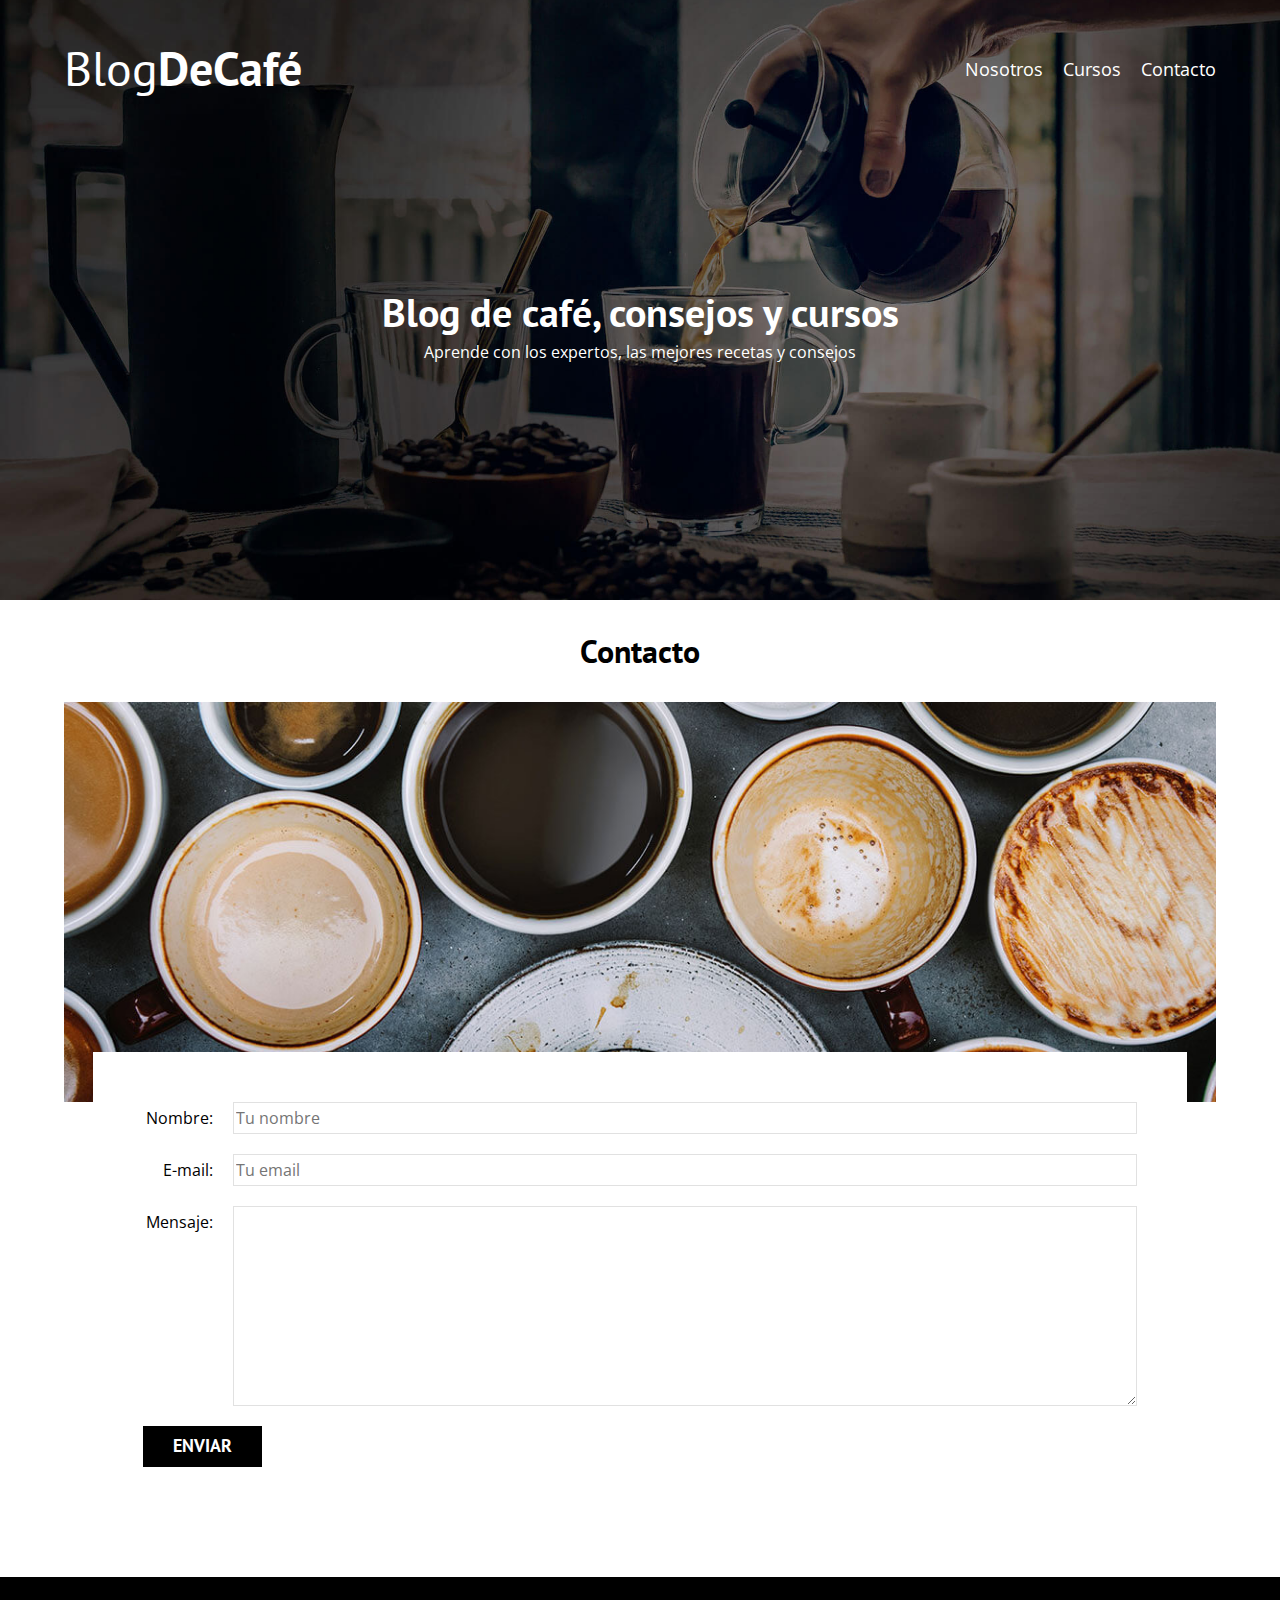
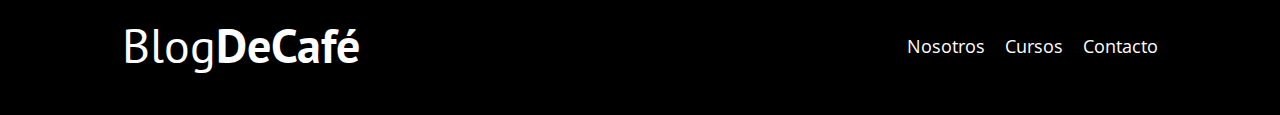
<file: contacto.html>
<!DOCTYPE html>
<html lang="en">

<head>
    <meta charset="UTF-8">
    <meta http-equiv="X-UA-Compatible" content="IE=edge">
    <meta name="viewport" content="width=device-width, initial-scale=1.0">
    <title>BlogCafé</title>
    <link rel="stylesheet" href="CSS/normalize.css">
    <link href="https://fonts.googleapis.com/css2?family=Open+Sans&family=PT+Sans:wght@400;700&display=swap"
        rel="stylesheet">
    <link rel="stylesheet" href="CSS/style.css">
</head>

<body>
    <header class="header">
        <div class="contenedor">
            <div class="barra">
                <a class="logo" href="index.html">
                    <h1 class="logo__nombre no-margin centrar-texto">Blog<span class="logo__bold">DeCafé</span></h1>
                </a>

                <nav class="navegacion">
                    <a href="nosotros.html" class="navegacion__enlace">Nosotros</a>
                    <a href="cursos.html" class="navegacion__enlace">Cursos</a>
                    <a href="contacto.html" class="navegacion__enlace">Contacto</a>
                </nav>
            </div>
        </div>

        <div class="header__texto">
            <h2 class="no-margin">Blog de café, consejos y cursos</h2>
            <p class="no-margin">Aprende con los expertos, las mejores recetas y consejos</p>
        </div>

    </header>

    <main class="contenedor">
        <h3 class="centrar-texto">Contacto</h3>

        <div class="contacto-bg"></div>

        <form class="formulario">
            <div class="campo">
                <label class="campo__label" for="nombre">Nombre:</label>
                <input class="campo__field" type="text" placeholder="Tu nombre" id="nombre">
            </div>
            <div class="campo">
                <label class="campo__label" for="email">E-mail:</label>
                <input class="campo__field" type="email" placeholder="Tu email" id="email">
            </div>
            <div class="campo">
                <label class="campo__label" for="mensaje">Mensaje:</label>
                <textarea class="campo__field campo__field--texarea" id="mensaje"></textarea>
            </div>

            <div class="campo">
                <input class="boton boton--primario" type="submit" value="Enviar">
            </div>
        </form>
    </main>

    <footer class="footer">
        <div class="contenedor">
            <div class="contenedor">
                <div class="barra">
                    <a class="logo" href="index.html">
                        <h1 class="logo__nombre no-margin centrar-texto">Blog<span class="logo__bold">DeCafé</span></h1>
                    </a>

                    <nav class="navegacion">
                        <a href="nosotros.html" class="navegacion__enlace">Nosotros</a>
                        <a href="cursos.html" class="navegacion__enlace">Cursos</a>
                        <a href="contacto.html" class="navegacion__enlace">Contacto</a>
                    </nav>
                </div>
            </div>
    </footer>
</body>

</html>
</file>
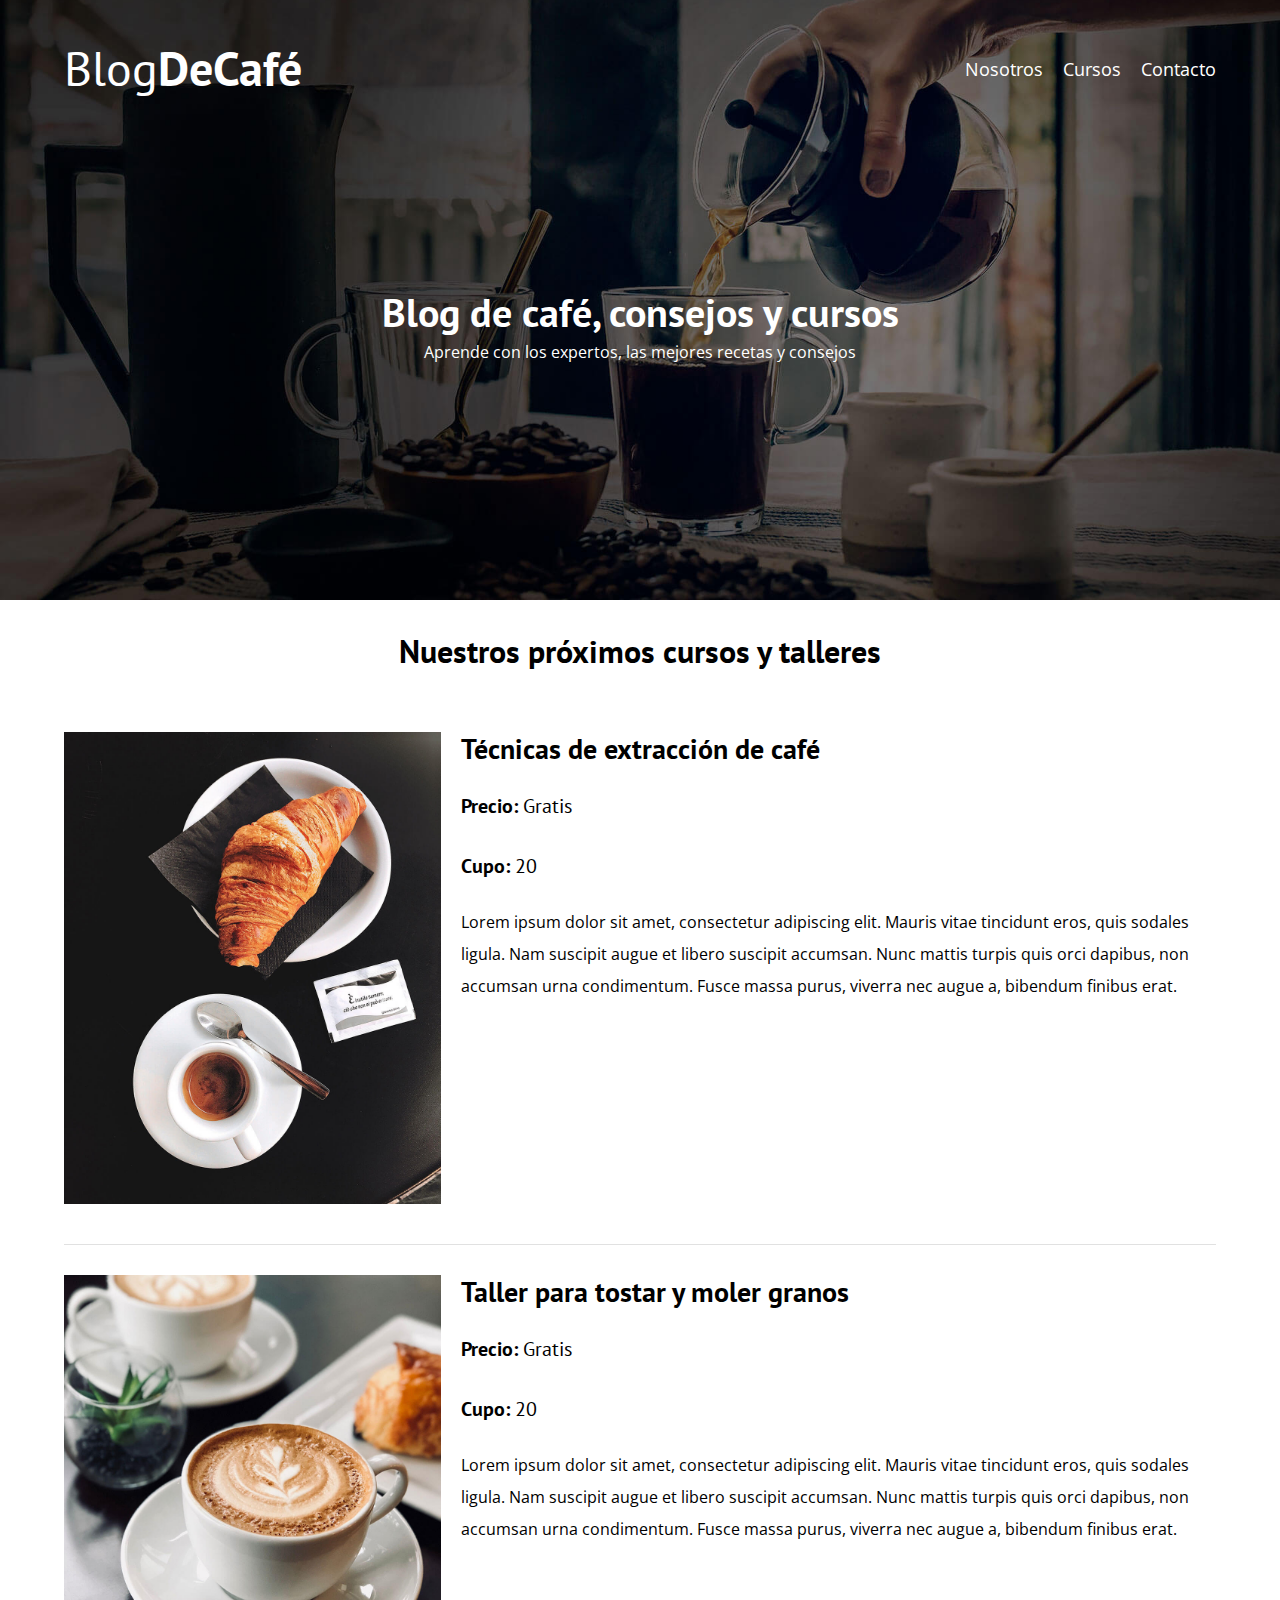
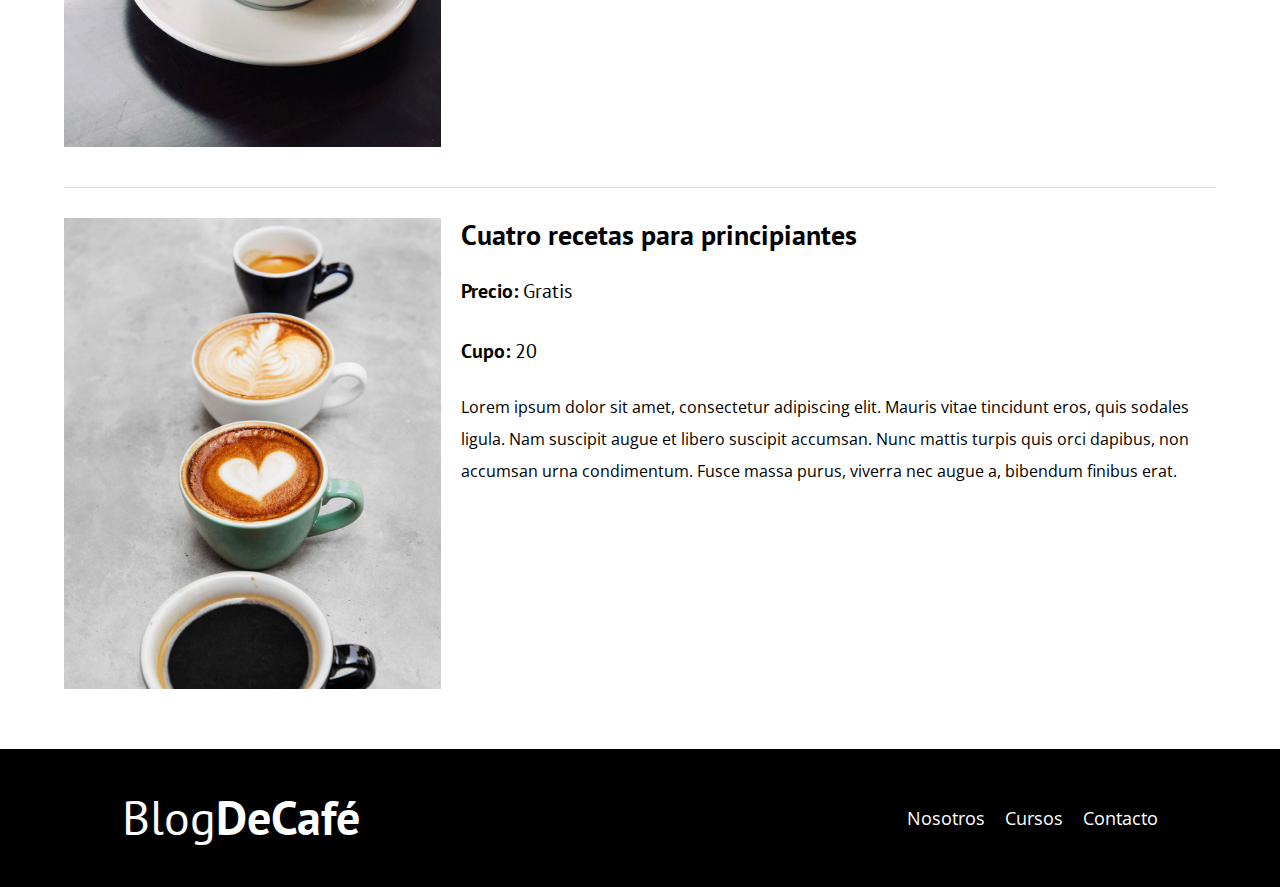
<file: cursos.html>
<!DOCTYPE html>
<html lang="en">

<head>
    <meta charset="UTF-8">
    <meta http-equiv="X-UA-Compatible" content="IE=edge">
    <meta name="viewport" content="width=device-width, initial-scale=1.0">
    <title>BlogCafé</title>
    <link rel="stylesheet" href="CSS/normalize.css">
    <link href="https://fonts.googleapis.com/css2?family=Open+Sans&family=PT+Sans:wght@400;700&display=swap"
        rel="stylesheet">
    <link rel="stylesheet" href="CSS/style.css">
</head>

<body>
    <header class="header">
        <div class="contenedor">
            <div class="barra">
                <a class="logo" href="index.html">
                    <h1 class="logo__nombre no-margin centrar-texto">Blog<span class="logo__bold">DeCafé</span></h1>
                </a>

                <nav class="navegacion">
                    <a href="nosotros.html" class="navegacion__enlace">Nosotros</a>
                    <a href="cursos.html" class="navegacion__enlace">Cursos</a>
                    <a href="contacto.html" class="navegacion__enlace">Contacto</a>
                </nav>
            </div>
        </div>

        <div class="header__texto">
            <h2 class="no-margin">Blog de café, consejos y cursos</h2>
            <p class="no-margin">Aprende con los expertos, las mejores recetas y consejos</p>
        </div>

    </header>

    <main class="contenedor">
        <h3 class="centrar-texto">Nuestros próximos cursos y talleres</h3>

        <div class="curso">
            <div class="curso__imagen">
                <img src="img/curso1.jpg" alt="Imagen del curso">
            </div>
            <div class="curso__informacion">
                <h4 class="no-margin">Técnicas de extracción de café</h4>
                <p class="curso__label">Precio:
                    <span class="curso__info">Gratis</span>
                </p>
                <p class="curso__label">Cupo:
                    <span class="curso__info">20</span>
                </p>
                <p class="curso__descripcion">
                    Lorem ipsum dolor sit amet, consectetur adipiscing elit. Mauris vitae tincidunt eros, quis sodales
                    ligula. Nam suscipit augue et libero suscipit accumsan. Nunc mattis turpis quis orci dapibus, non
                    accumsan urna condimentum. Fusce massa purus, viverra nec augue a, bibendum finibus erat.
                </p>
            </div>
        </div>

        <div class="curso">
            <div class="curso__imagen">
                <img src="img/curso2.jpg" alt="Imagen del curso">
            </div>
            <div class="curso__informacion">
                <h4 class="no-margin">Taller para tostar y moler granos</h4>
                <p class="curso__label">Precio:
                    <span class="curso__info">Gratis</span>
                </p>
                <p class="curso__label">Cupo:
                    <span class="curso__info">20</span>
                </p>
                <p class="curso__descripcion">
                    Lorem ipsum dolor sit amet, consectetur adipiscing elit. Mauris vitae tincidunt eros, quis sodales
                    ligula. Nam suscipit augue et libero suscipit accumsan. Nunc mattis turpis quis orci dapibus, non
                    accumsan urna condimentum. Fusce massa purus, viverra nec augue a, bibendum finibus erat.
                </p>
            </div>
        </div>

        <div class="curso">
            <div class="curso__imagen">
                <img src="img/curso3.jpg" alt="Imagen del curso">
            </div>
            <div class="curso__informacion">
                <h4 class="no-margin">Cuatro recetas para principiantes</h4>
                <p class="curso__label">Precio:
                    <span class="curso__info">Gratis</span>
                </p>
                <p class="curso__label">Cupo:
                    <span class="curso__info">20</span>
                </p>
                <p class="curso__descripcion">
                    Lorem ipsum dolor sit amet, consectetur adipiscing elit. Mauris vitae tincidunt eros, quis
                    sodales ligula. Nam suscipit augue et libero suscipit accumsan. Nunc mattis turpis quis orci
                    dapibus, non accumsan urna condimentum. Fusce massa purus, viverra nec augue a, bibendum finibus
                    erat.
                </p>
            </div>
        </div>

    </main>

    <footer class="footer">
        <div class="contenedor">
            <div class="contenedor">
                <div class="barra">
                    <a class="logo" href="index.html">
                        <h1 class="logo__nombre no-margin centrar-texto">Blog<span class="logo__bold">DeCafé</span></h1>
                    </a>

                    <nav class="navegacion">
                        <a href="nosotros.html" class="navegacion__enlace">Nosotros</a>
                        <a href="cursos.html" class="navegacion__enlace">Cursos</a>
                        <a href="contacto.html" class="navegacion__enlace">Contacto</a>
                    </nav>
                </div>
            </div>
    </footer>
</body>

</html>
</file>
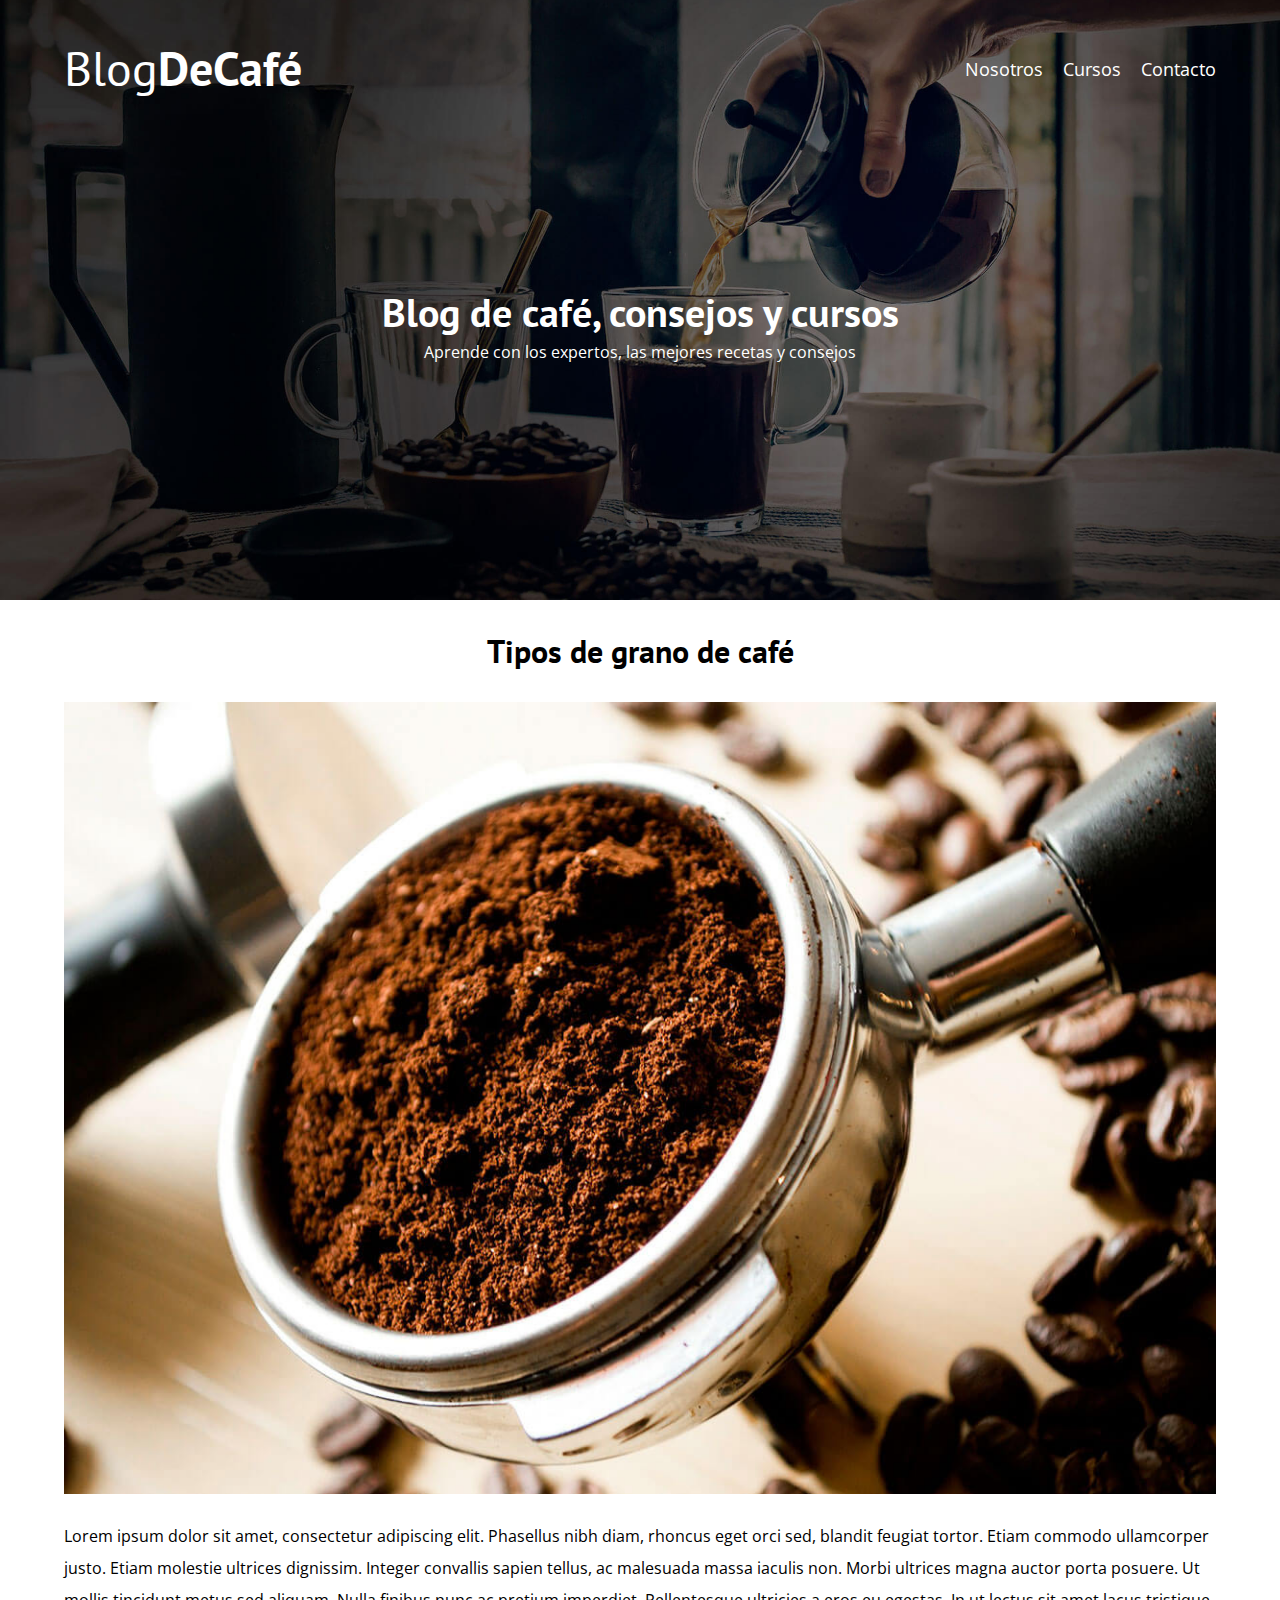
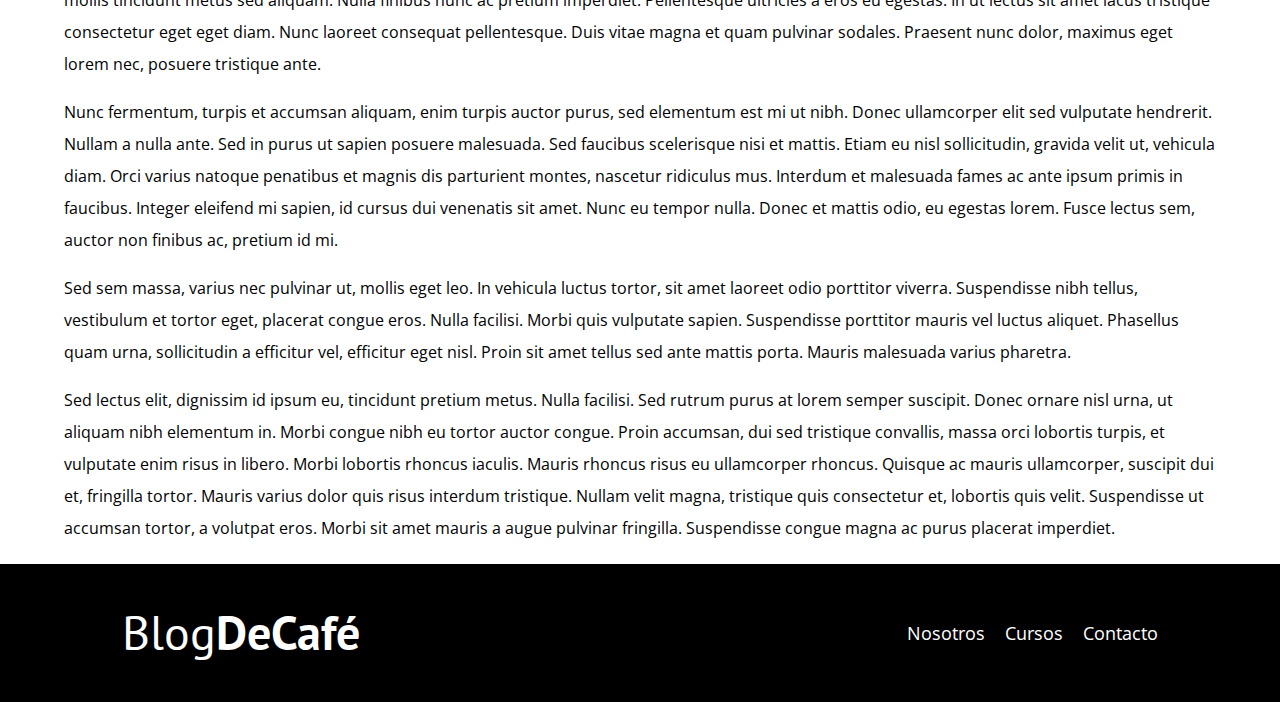
<file: entrada.html>
<!DOCTYPE html>
<html lang="en">
<head>
    <meta charset="UTF-8">
    <meta http-equiv="X-UA-Compatible" content="IE=edge">
    <meta name="viewport" content="width=device-width, initial-scale=1.0">
    <title>BlogCafé</title>
    <link rel="stylesheet" href="CSS/normalize.css">
    <link href="https://fonts.googleapis.com/css2?family=Open+Sans&family=PT+Sans:wght@400;700&display=swap" rel="stylesheet">
    <link rel="stylesheet" href="CSS/style.css">
</head>
<body>
    <header class="header">
        <div class="contenedor">
            <div class="barra">
                <a class="logo" href="index.html">
                    <h1 class="logo__nombre no-margin centrar-texto">Blog<span class="logo__bold">DeCafé</span></h1>
                </a>

                <nav class="navegacion">
                    <a href="nosotros.html" class="navegacion__enlace">Nosotros</a>
                    <a href="cursos.html" class="navegacion__enlace">Cursos</a>
                    <a href="contacto.html" class="navegacion__enlace">Contacto</a>
                </nav> 
            </div>
        </div>

        <div class="header__texto">
            <h2 class="no-margin">Blog de café, consejos y cursos</h2>
            <p class="no-margin">Aprende con los expertos, las mejores recetas y consejos</p>
        </div>

    </header>

    <main class="contenedor">
        <h3 class="centrar-texto">Tipos de grano de café</h3>

       <img src="img/blog1.jpg" alt="imagen del blog">
       <p>
        Lorem ipsum dolor sit amet, consectetur adipiscing elit. Phasellus nibh diam, rhoncus eget orci sed, blandit feugiat tortor. Etiam commodo ullamcorper justo. Etiam molestie ultrices dignissim. Integer convallis sapien tellus, ac malesuada massa iaculis non. Morbi ultrices magna auctor porta posuere. Ut mollis tincidunt metus sed aliquam. Nulla finibus nunc ac pretium imperdiet. Pellentesque ultricies a eros eu egestas. In ut lectus sit amet lacus tristique consectetur eget eget diam. Nunc laoreet consequat pellentesque. Duis vitae magna et quam pulvinar sodales. Praesent nunc dolor, maximus eget lorem nec, posuere tristique ante.
       </p>
       <p>
        Nunc fermentum, turpis et accumsan aliquam, enim turpis auctor purus, sed elementum est mi ut nibh. Donec ullamcorper elit sed vulputate hendrerit. Nullam a nulla ante. Sed in purus ut sapien posuere malesuada. Sed faucibus scelerisque nisi et mattis. Etiam eu nisl sollicitudin, gravida velit ut, vehicula diam. Orci varius natoque penatibus et magnis dis parturient montes, nascetur ridiculus mus. Interdum et malesuada fames ac ante ipsum primis in faucibus. Integer eleifend mi sapien, id cursus dui venenatis sit amet. Nunc eu tempor nulla. Donec et mattis odio, eu egestas lorem. Fusce lectus sem, auctor non finibus ac, pretium id mi.
       </p>
       <p>
        Sed sem massa, varius nec pulvinar ut, mollis eget leo. In vehicula luctus tortor, sit amet laoreet odio porttitor viverra. Suspendisse nibh tellus, vestibulum et tortor eget, placerat congue eros. Nulla facilisi. Morbi quis vulputate sapien. Suspendisse porttitor mauris vel luctus aliquet. Phasellus quam urna, sollicitudin a efficitur vel, efficitur eget nisl. Proin sit amet tellus sed ante mattis porta. Mauris malesuada varius pharetra.
       </p>
       <p>
        Sed lectus elit, dignissim id ipsum eu, tincidunt pretium metus. Nulla facilisi. Sed rutrum purus at lorem semper suscipit. Donec ornare nisl urna, ut aliquam nibh elementum in. Morbi congue nibh eu tortor auctor congue. Proin accumsan, dui sed tristique convallis, massa orci lobortis turpis, et vulputate enim risus in libero. Morbi lobortis rhoncus iaculis. Mauris rhoncus risus eu ullamcorper rhoncus. Quisque ac mauris ullamcorper, suscipit dui et, fringilla tortor. Mauris varius dolor quis risus interdum tristique. Nullam velit magna, tristique quis consectetur et, lobortis quis velit. Suspendisse ut accumsan tortor, a volutpat eros. Morbi sit amet mauris a augue pulvinar fringilla. Suspendisse congue magna ac purus placerat imperdiet.
       </p>
    </main>

    <footer class="footer">
        <div class="contenedor">
            <div class="contenedor">
                <div class="barra">
                    <a class="logo" href="index.html">
                        <h1 class="logo__nombre no-margin centrar-texto">Blog<span class="logo__bold">DeCafé</span></h1>
                    </a>
    
                    <nav class="navegacion">
                        <a href="nosotros.html" class="navegacion__enlace">Nosotros</a>
                        <a href="cursos.html" class="navegacion__enlace">Cursos</a>
                        <a href="contacto.html" class="navegacion__enlace">Contacto</a>
                    </nav> 
                </div>
        </div>
    </footer>
</body>
</html>
</file>
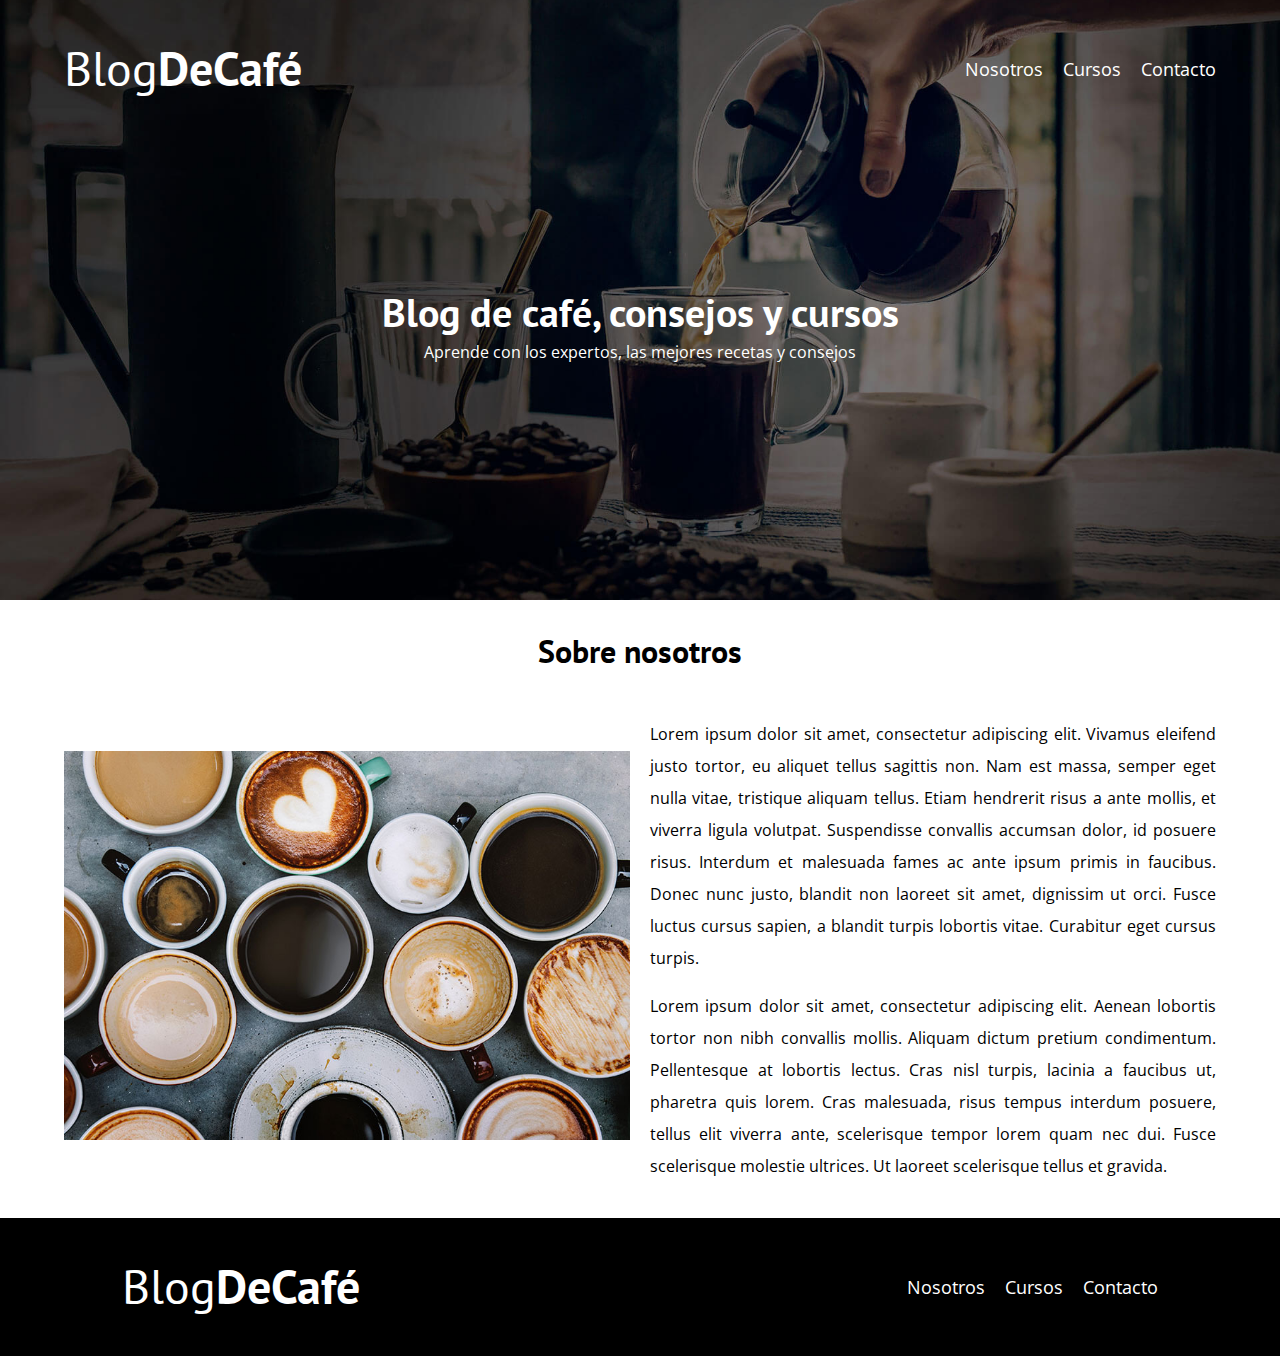
<file: nosotros.html>
<!DOCTYPE html>
<html lang="en">
<head>
    <meta charset="UTF-8">
    <meta http-equiv="X-UA-Compatible" content="IE=edge">
    <meta name="viewport" content="width=device-width, initial-scale=1.0">
    <title>BlogCafé</title>
    <link rel="stylesheet" href="CSS/normalize.css">
    <link href="https://fonts.googleapis.com/css2?family=Open+Sans&family=PT+Sans:wght@400;700&display=swap" rel="stylesheet">
    <link rel="stylesheet" href="CSS/style.css">
</head>
<body>
    <header class="header">
        <div class="contenedor">
            <div class="barra">
                <a class="logo" href="index.html">
                    <h1 class="logo__nombre no-margin centrar-texto">Blog<span class="logo__bold">DeCafé</span></h1>
                </a>

                <nav class="navegacion">
                    <a href="nosotros.html" class="navegacion__enlace">Nosotros</a>
                    <a href="cursos.html" class="navegacion__enlace">Cursos</a>
                    <a href="contacto.html" class="navegacion__enlace">Contacto</a>
                </nav> 
            </div>
        </div>

        <div class="header__texto">
            <h2 class="no-margin">Blog de café, consejos y cursos</h2>
            <p class="no-margin">Aprende con los expertos, las mejores recetas y consejos</p>
        </div>

    </header>

    <main class="contenedor">
        <h3 class="centrar-texto">Sobre nosotros</h3>

        <div class="sobre-nosotros">
            <div class="sobre-nosotros__imagen">
                <img src="img/nosotros.jpg" alt="imagen nosotros">
            </div>

            <div class="sobre-nosotros__texto">
                <p>Lorem ipsum dolor sit amet, consectetur adipiscing elit. Vivamus eleifend justo tortor, eu aliquet tellus sagittis non. Nam est massa, semper eget nulla vitae, tristique aliquam tellus. Etiam hendrerit risus a ante mollis, et viverra ligula volutpat. Suspendisse convallis accumsan dolor, id posuere risus. Interdum et malesuada fames ac ante ipsum primis in faucibus. Donec nunc justo, blandit non laoreet sit amet, dignissim ut orci. Fusce luctus cursus sapien, a blandit turpis lobortis vitae. Curabitur eget cursus turpis.</p>
                <p>Lorem ipsum dolor sit amet, consectetur adipiscing elit. Aenean lobortis tortor non nibh convallis mollis. Aliquam dictum pretium condimentum. Pellentesque at lobortis lectus. Cras nisl turpis, lacinia a faucibus ut, pharetra quis lorem. Cras malesuada, risus tempus interdum posuere, tellus elit viverra ante, scelerisque tempor lorem quam nec dui. Fusce scelerisque molestie ultrices. Ut laoreet scelerisque tellus et gravida.</p>
            </div>
        </div>
    </main>

    <footer class="footer">
        <div class="contenedor">
            <div class="contenedor">
                <div class="barra">
                    <a class="logo" href="index.html">
                        <h1 class="logo__nombre no-margin centrar-texto">Blog<span class="logo__bold">DeCafé</span></h1>
                    </a>
    
                    <nav class="navegacion">
                        <a href="nosotros.html" class="navegacion__enlace">Nosotros</a>
                        <a href="cursos.html" class="navegacion__enlace">Cursos</a>
                        <a href="contacto.html" class="navegacion__enlace">Contacto</a>
                    </nav> 
                </div>
        </div>
    </footer>
</body>
</html>
</file>
<file: CSS/style.css>
:root {
    --fuenteHeading: 'PT Sans', sans-serif;
    --fuenteParrafos: 'Open Sans', sans-serif;

    --primario: #784D3C;
    --gris: #e1e1e1;
    --blanco: #FFFFFF;
    --negro: #000000;
}

html {
    box-sizing: border-box;
    font-size: 62.5%;
}

*, *:before, *:after {
    box-sizing: inherit;
}

body {
    font-family: var(--fuenteParrafos);
    font-size: 1.6rem;
    line-height: 2;
}

/** Globales **/
.contenedor {
    max-width: 120rem;
    width: 90%;
    margin: 0 auto;
}

a {
    text-decoration: none;
}

h1, h2, h3, h4 {
    font-family: var(--fuenteHeading);
    line-height: 1.2;
}

h1 {
    font-size: 4.8rem;
}

h2 {
    font-size: 4rem;
}

h3 {
    font-size: 3.2rem;
}

h4 {
    font-size: 2.8rem;
}

img {
    max-width: 100%;
}

.no-margin {
    margin: 0;
}

.no-padding {
    padding: 0;
}

.centrar-texto {
    text-align: center;
}

/** Header **/
.webp .header { 
    background-image: url(../img/banner.webp);
}

.no-webp .header { 
    background-image: url(../img/banner.jpg);
}

.header {
    background-image: url(../img/banner.jpg);
    height: 60rem;
    background-size: cover;
    background-repeat: no-repeat;
    background-position: center center;
}

.header__texto {
    text-align: center;
    color: var(--blanco);
    margin-top: 5rem;
}

@media(min-width:768px) {
    .header__texto {
        margin-top: 15rem;
    }
}

.barra {
    padding: 4rem 0;
}

@media(min-width:768px) {
    .barra {
        display: flex;
        justify-content: space-between;
        align-items: center;
    }
}

.logo {
    color: var(--blanco);
}

.logo__nombre {
    font-weight: 400;
}

.logo__bold {
    font-weight: 700;
}

@media(min-width:768px) {
    .navegacion {
        display: flex;
        gap: 2rem;
    }
}

.navegacion__enlace {
    display: block;
    text-align: center;
    font-size: 1.8rem;
    color: var(--blanco);
}

@media(min-width:768px) {
    .contenido-principal {
        display: grid;
        grid-template-columns: 2fr 1fr;
        column-gap: 4rem;
    }
}

.entrada {
    border-bottom: 1px solid var(--gris);
    margin-bottom: 2rem;
}

.entrada:last-of-type {
    border-bottom: none;
    margin-bottom: 0;
}

.boton {
    display: block;   
    font-family: var(--fuenteHeading);
    color: var(--blanco);
    text-align: center;
    padding: 1rem 3rem;
    font-size: 1.8rem;
    text-transform: uppercase;
    font-weight: 700;
    margin-bottom: 2rem;
    border: none;
}

.boton:hover {
    cursor: pointer;
}

@media(min-width:768px) {
    .boton {
        display: inline-block;
    }
}

.boton--primario {
    background-color: var(--negro);
}

.boton--secundario {
    background-color: var(--primario);
}

.cursos {
    list-style: none;
}

.widget-curso {
    border-bottom: 1px solid var(--gris);
    margin-bottom: 2rem;
}

.widget-curso:last-of-type {
    border-bottom: none;
    margin-bottom: 0;
}

.widget-curso__label {
    font-family: var(--fuenteHeading);
    font-weight: 700;
}

.widget-curso__info {
    font-weight: 400;
}

.widget-curso__label,
.widget-curso__info {
    font-size: 2rem;
}

.footer {
    background-color: var(--negro);
    margin-top: 2rem;
}

/** Sobre nosotros **/
@media(min-width:768px) {
    .sobre-nosotros {
        display: grid;
        grid-template-columns: repeat(2, 1fr);
        column-gap: 2rem;
    }

    .sobre-nosotros__imagen {
        align-self: center;
    }

    .sobre-nosotros__texto {
        text-align: justify;
    }
}

/** Cursos **/
.curso {
    padding: 3rem 0;  
    border-bottom: 1px solid var(--gris);
}

@media(min-width:768px) {
    .curso {
        display: grid;
        grid-template-columns: 1fr 2fr;
        column-gap: 2rem;
    }
}

.curso:last-of-type {
    border-bottom: none;
}

.curso__label {
    font-family: var(--fuenteHeading);
    font-weight: 700;
}

.curso__info {
    font-weight: 400;
}

.curso__label,
.curso__info {
    font-size: 2rem;
}

/** Contacto **/
.contacto-bg {
    background-image: url(../img/contacto.jpg);
    height: 40rem;
    background-size: cover;
    background-repeat: no-repeat;
}

.formulario {
    background-color: var(--blanco);
    margin: -5rem auto 0 auto;
    width: 95%;
    padding: 5rem;
}

.campo {
    display: flex;
    margin-bottom: 2rem;
    justify-content: space-between;

}

.campo__label {
    flex: 0 0 9rem;
    text-align: right;
    padding-right: 2rem;
}

.campo__field {
    flex: 1;
    border: 1px solid var(--gris);
}

.campo__field--texarea {
    height: 20rem;
}
</file>
